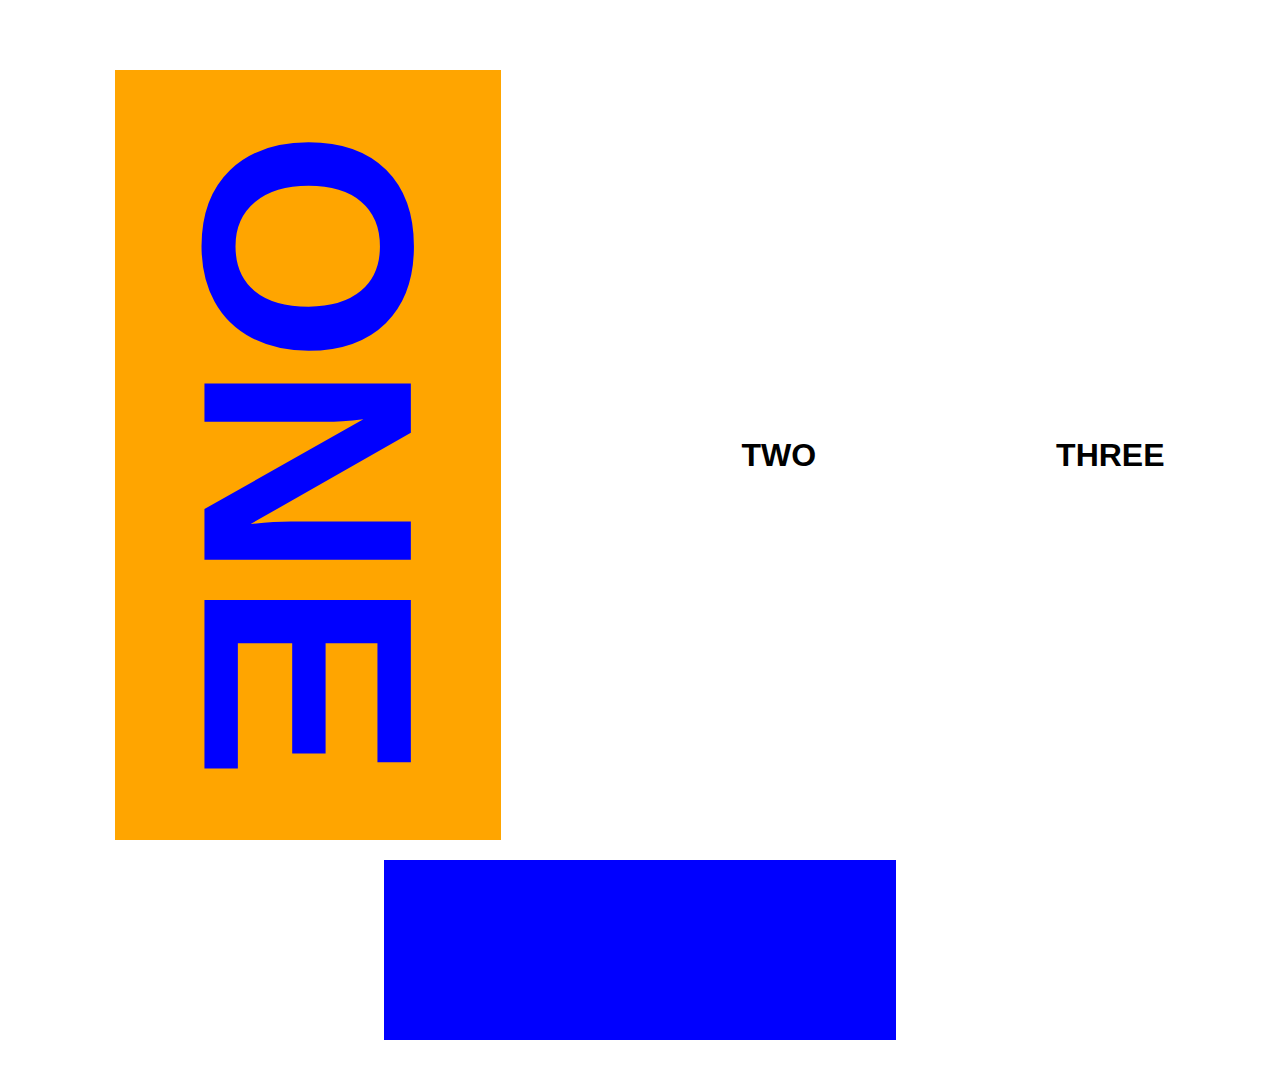
<file: index.html>
<!DOCTYPE html>
<html lang="en">
<head>
    <meta charset="UTF-8">
    <meta http-equiv="X-UA-Compatible" content="IE=edge">
    <meta name="viewport" content="width=device-width, initial-scale=1.0">
    <title>Flexbox Testing</title>

    <link rel="stylesheet" href="styles.css">
</head>
<body>
    <div class="container">
        
            <h1>ONE</h1>
            <h1>TWO</h1>
            <h1>THREE</h1>
    </div>

    <div class="container-two"></div>
</body>
</html>
</file>
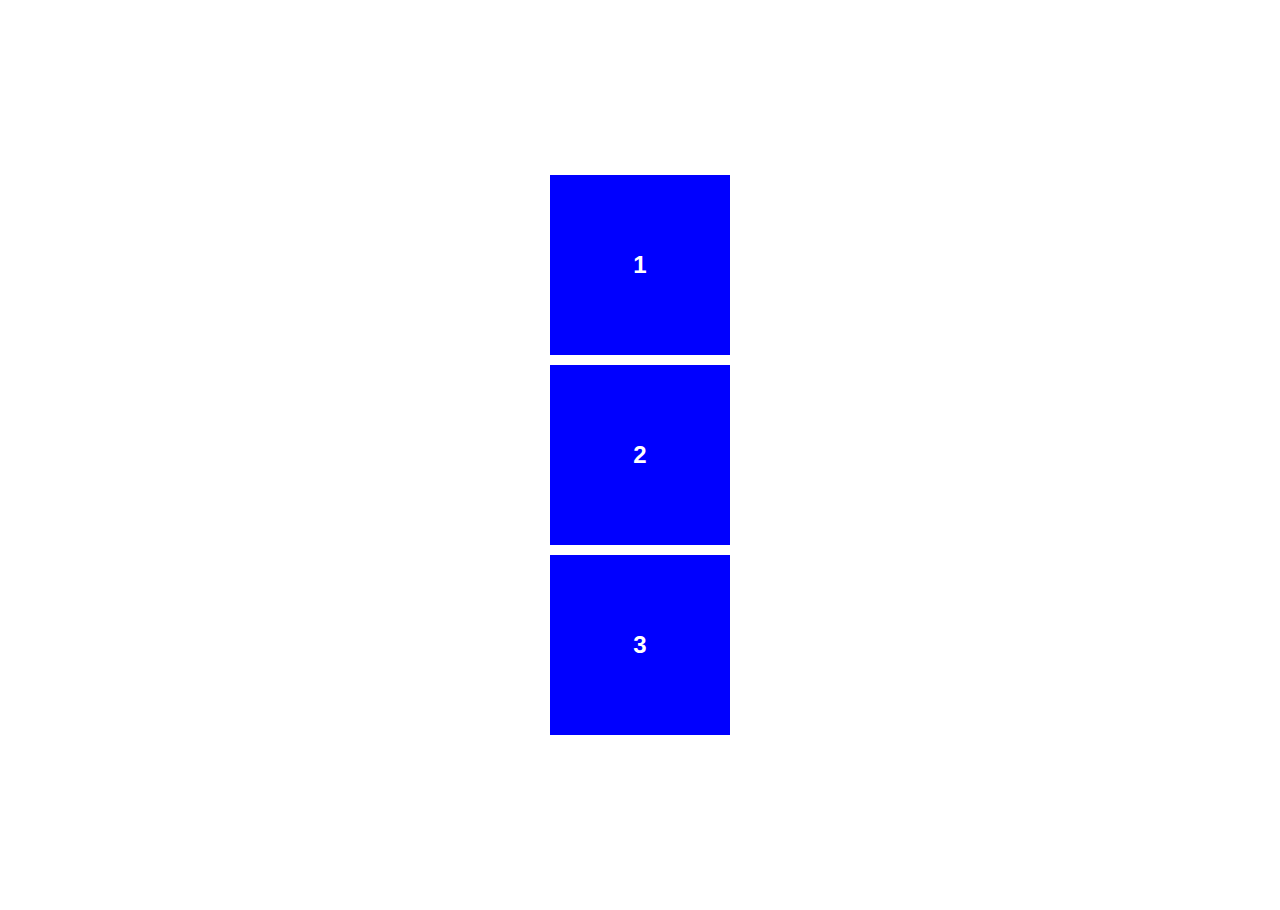
<file: index-two.html>
<!DOCTYPE html>
<html lang="en">
<head>
    <meta charset="UTF-8">
    <meta http-equiv="X-UA-Compatible" content="IE=edge">
    <meta name="viewport" content="width=device-width, initial-scale=1.0">
    <title>Document</title>

<link rel="stylesheet" href="styles.css">
</head>
<body>

    
    <div class="container-three">
        <div class="box">
            <h2>1</h2>
        </div>
        <div class="box">
            <h2>2</h2>
        </div>
        <div class="box">
            <h2>3</h2>
        </div>
    </div>
</body>
</html>
</file>
<file: styles.css>
* {
    margin: 0px;
    font-family: Helvetica, sans-serif;
}

.container {
    display: flex;
    /* border: 1px solid black; */
    flex-direction: row;
    gap:200px;
    height: 90vh;
    justify-content: center;
    align-items: center;
    flex-wrap: wrap;
}

h1 {
    margin: 20px;
    /* border: 1px solid purple; */
}

h1:nth-child(1) {
    color: blue;
    align-self:stretch;
    background: orange;
    padding: 20px;
    writing-mode:vertical-rl;
    text-align: center;
    font-size: 300px;
}

body {
    margin: 50px;
}

.container-two {
    width:40vw;
    height:20vh;
    background: blue;
    margin: auto;
}




/* index-two  */

.container-three {
    display: flex;
    flex-direction: column;
    gap: 10px;
    align-items: center;
    justify-content: center;
    height: 90vh;
}

.box {
    width: 20vh;
    height: 20vh;
    background-color: blue;
    display: flex;
    justify-content: center;
    align-items: center;
}

.box h2 {
    color: white;
}
</file>
